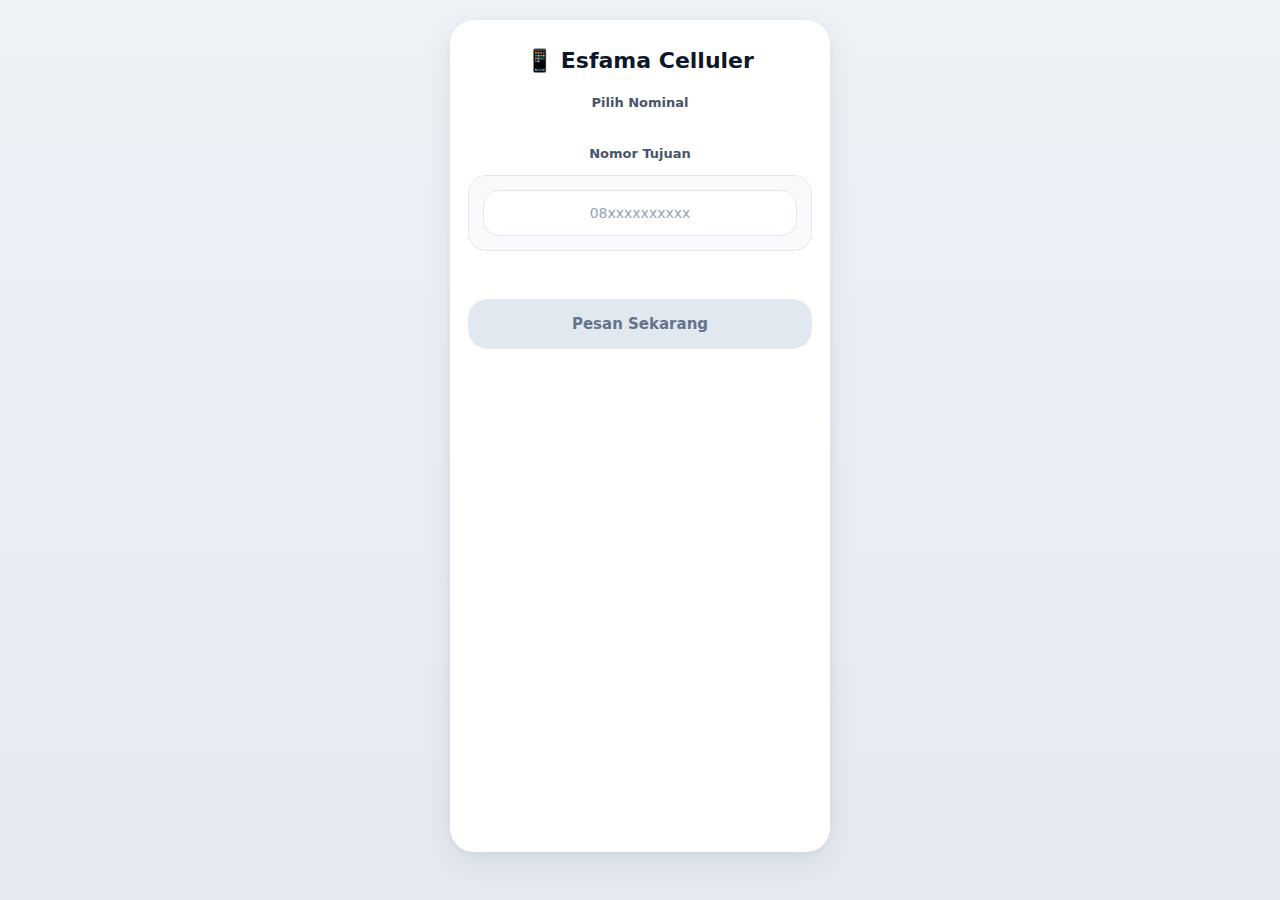
<file: index.html>
<!DOCTYPE html>
<html lang="id">
  <head>
    <meta charset="UTF-8" />
    <title>Esfama Celluler</title>
    <meta name="viewport" content="width=device-width, initial-scale=1.0" />

    <!-- 🔐 CSP AMAN (NO INLINE SCRIPT) -->
  <meta
  http-equiv="Content-Security-Policy"
  content="
    default-src 'self';
    script-src 'self';
    style-src 'self' 'unsafe-inline';
    img-src 'self' data:;
    connect-src https://pulsa.pnakote.my.id;
  "
/>

    <link rel="stylesheet" href="css/style.css?v=1.0.1" />
  </head>

  <body>
    <div class="app">
      <div class="container">
        <div class="title">📱 Esfama Celluler</div>

        <div class="section">
          <div class="section-title">Pilih Nominal</div>
          <div id="productGrid" class="product-grid"></div>
        </div>

        <div class="section">
          <div class="section-title">Nomor Tujuan</div>
          <div class="input-card">
            <input id="phoneInput" type="tel" placeholder="08xxxxxxxxxx" />
            <div id="providerInfo" class="provider-box"></div>
          </div>
        </div>

        <button id="orderBtn" disabled>Pesan Sekarang</button>
      </div>
    </div>

    <script type="module" src="js/main.js?v=1.0.3"></script>
  </body>
</html>
</file>
<file: css/style.css>
/* =====================================================
   MOBILE APP UI — TOKO PULSA
   Polished Production-Ready UI
   ===================================================== */

* {
  box-sizing: border-box;
  font-family: system-ui, -apple-system, BlinkMacSystemFont, "Segoe UI",
    sans-serif;
}

html,
body {
  margin: 0;
  padding: 0;
  width: 100%;
  height: 100%;
  background: linear-gradient(180deg, #eef2f7, #e5eaf2);
  color: #0f172a;
}

/* ================= APP WRAPPER ================= */

.app {
  width: 100%;
  min-height: 100vh;
  display: flex;
  justify-content: center;
  padding: 20px 12px 48px;
}

/* ================= MAIN CARD ================= */

.container {
  width: 100%;
  max-width: 380px;
  background: #ffffff;
  border-radius: 24px;
  padding: 20px 18px 28px;
  box-shadow: 0 10px 30px rgba(15, 23, 42, 0.08),
    0 2px 6px rgba(15, 23, 42, 0.04);
}

/* ================= HEADER ================= */

.title {
  display: flex;
  justify-content: center;
  align-items: center;
  gap: 8px;
  font-size: 22px;
  font-weight: 800;
  margin: 8px 0 22px;
}

.title i {
  color: #2563eb;
}

/* ================= SECTION ================= */

.section {
  margin-bottom: 22px;
}

.section-title {
  display: flex;
  justify-content: center;
  align-items: center;
  gap: 6px;
  font-size: 13px;
  font-weight: 600;
  color: #475569;
  margin-bottom: 14px;
}

/* ================= PRODUCT GRID ================= */

.product-grid {
  display: grid;
  grid-template-columns: repeat(2, 1fr);
  gap: 14px;
}

.product-card {
  background: linear-gradient(180deg, #f8fafc, #f1f5f9);
  border-radius: 18px;
  padding: 16px 10px;
  border: 1.5px solid #e2e8f0;
  transition: all 0.18s ease;
  cursor: pointer;
}

.product-card:hover {
  transform: translateY(-2px);
  box-shadow: 0 6px 16px rgba(15, 23, 42, 0.08);
}

.product-card.active {
  background: linear-gradient(135deg, #2563eb, #1e40af);
  border-color: #2563eb;
  color: #ffffff;
  box-shadow: 0 10px 24px rgba(37, 99, 235, 0.35);
}

.product-card .nominal {
  font-size: 17px;
  font-weight: 800;
  text-align: center;
}

.product-card .price {
  margin-top: 6px;
  font-size: 12px;
  text-align: center;
  opacity: 0.85;
}

/* ================= INPUT CARD ================= */

.input-card {
  background: linear-gradient(180deg, #f8fafc, #f1f5f9);
  border-radius: 20px;
  padding: 16px;
  border: 1.5px solid #e2e8f0;
}

input {
  width: 100%;
  padding: 14px;
  border-radius: 16px;
  border: 1.5px solid #e2e8f0;
  background: #ffffff;
  font-size: 14px;
  text-align: center;
  outline: none;
  transition: border 0.15s ease, box-shadow 0.15s ease;
}

input:focus {
  border-color: #2563eb;
  box-shadow: 0 0 0 3px rgba(37, 99, 235, 0.15);
}

input::placeholder {
  color: #94a3b8;
}

/* ================= PROVIDER ================= */

.input-card {
  background: #f8fafc;
  border-radius: 18px;
  padding: 14px;
  border: 1.5px solid #e2e8f0;

  display: flex;
  flex-direction: column;
  gap: 12px; /* 🔑 stabil spacing */
}

/* provider tetap punya tempat */
.provider-box {
  min-height: 34px; /* 🔑 kunci tinggi */
  margin-top: 0;
}

.provider-box {
  margin-top: 14px;
  padding: 8px 14px; /* 🔑 lebih seimbang */
  border-radius: 999px;

  background: linear-gradient(135deg, #5b21b6, #4c1d95);
  color: #ffffff;

  font-size: 13px;
  font-weight: 600;
  line-height: 1; /* 🔑 optical vertical center */
  text-align: center; /* 🔑 horizontal center */

  display: none;
  justify-content: center;
  align-items: center;

  min-height: 34px; /* 🔑 stabil tinggi badge */

  box-shadow: 0 10px 24px rgba(91, 33, 182, 0.35);
}

/* tampil otomatis jika ada teks */
.provider-box:not(:empty) {
  display: inline-flex;
}

/* ================= CTA ================= */

button {
  margin-top: 26px;
  width: 100%;
  padding: 16px;
  border-radius: 20px;
  border: none;
  font-size: 15px;
  font-weight: 700;
  background: #e2e8f0;
  color: #64748b;
  transition: all 0.2s ease;
}

button.active {
  background: linear-gradient(135deg, #2563eb, #1e40af);
  color: #ffffff;
  box-shadow: 0 10px 24px rgba(37, 99, 235, 0.35);
}

button:active {
  transform: scale(0.98);
}

/* ================= TOAST ================= */

#toast-container {
  position: fixed;
  top: 16px;
  right: 16px;
  z-index: 999;
}

.toast {
  padding: 12px 16px;
  border-radius: 16px;
  font-size: 13px;
  font-weight: 600;
  color: #ffffff;
  margin-bottom: 8px;
  box-shadow: 0 10px 24px rgba(15, 23, 42, 0.25);
}

.toast.success {
  background: linear-gradient(135deg, #2563eb, #1e40af);
}

.toast.error {
  background: linear-gradient(135deg, #dc2626, #991b1b);
}

.toast.info {
  background: linear-gradient(135deg, #475569, #334155);
}
</file>
